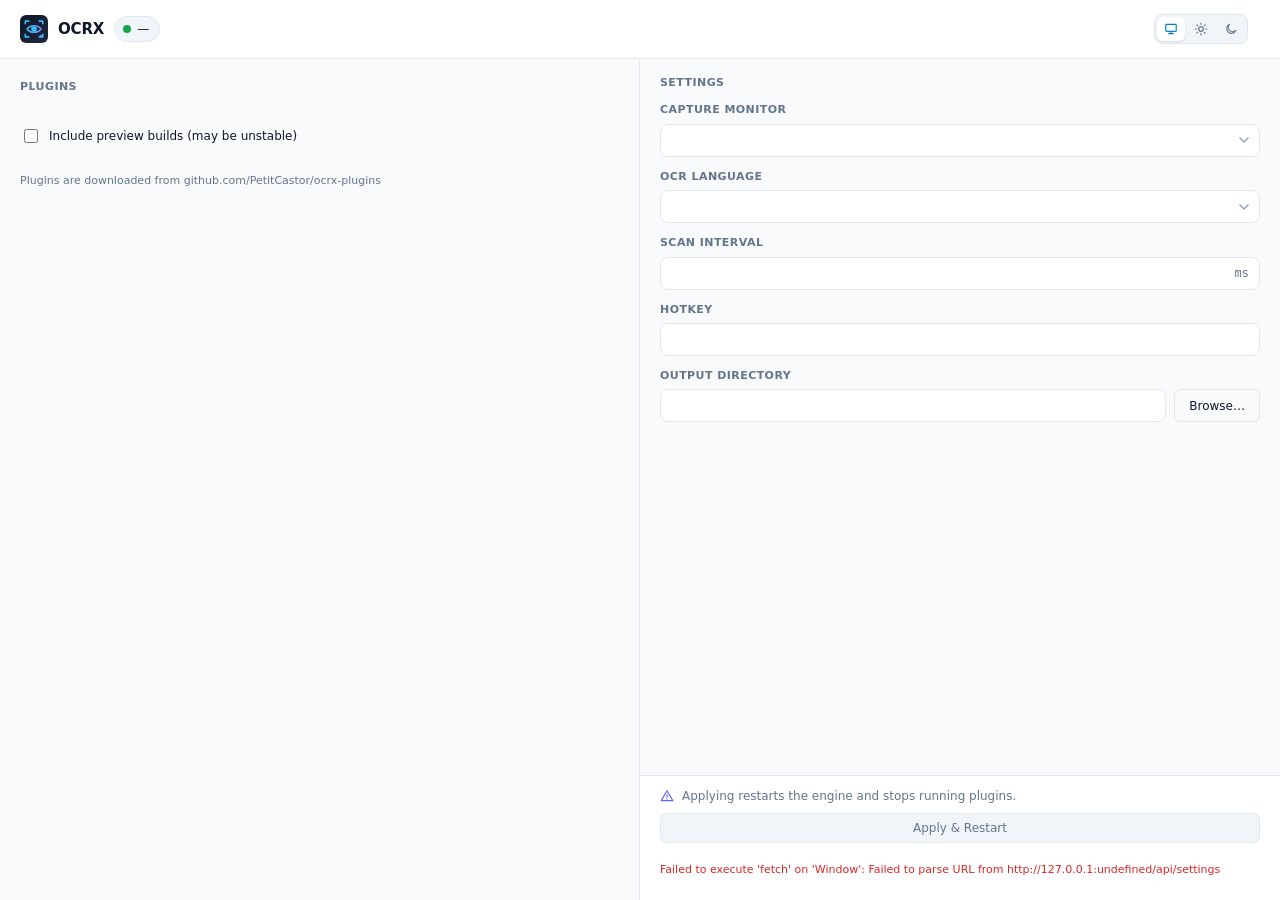
<file: src/Ocrx.Engine/ui/index.html>
<!doctype html>
<html lang="en">
<head>
<meta charset="UTF-8">
<meta name="viewport" content="width=device-width, initial-scale=1">
    <title>OCRX</title>
<link rel="stylesheet" href="app.css">
</head>
<body>
<div class="app">

  <header class="header">
    <div class="header-top">
      <div class="brand">
        <svg class="brand-mark" viewBox="0 0 256 256" width="28" height="28" aria-hidden="true">
          <defs>
            <linearGradient id="logoBgGrad" x1="0%" y1="0%" x2="100%" y2="100%">
              <stop offset="0%" stop-color="#0f172a"/>
              <stop offset="100%" stop-color="#1e293b"/>
            </linearGradient>
            <linearGradient id="logoAccentGrad" x1="0%" y1="0%" x2="100%" y2="0%">
              <stop offset="0%" stop-color="#38bdf8"/>
              <stop offset="100%" stop-color="#818cf8"/>
            </linearGradient>
          </defs>
          <rect width="256" height="256" rx="56" fill="url(#logoBgGrad)"/>
          <g stroke="#38bdf8" stroke-width="14" stroke-linecap="round" stroke-linejoin="round" fill="none">
            <path d="M 48,80 V 56 H 80"/>
            <path d="M 176,56 H 208 V 80"/>
            <path d="M 48,176 V 200 H 80"/>
            <path d="M 176,200 H 208 V 176"/>
          </g>
          <path d="M 64,128 C 90,88 166,88 192,128 C 166,168 90,168 64,128 Z"
                fill="none" stroke="url(#logoAccentGrad)" stroke-width="14" stroke-linejoin="round"/>
          <circle cx="128" cy="128" r="26" fill="#38bdf8"/>
          <circle cx="192" cy="192" r="12" fill="#818cf8"/>
        </svg>
        <span class="brand-name">OCRX</span>
        <span class="status-pill" id="status-pill">
          <span class="status-dot" id="status-dot" aria-hidden="true"></span>
          <span id="status-label">—</span>
        </span>
      </div>

      <div class="header-right">
        <div class="theme-toggle" id="theme-toggle" role="group" aria-label="Theme">
          <button type="button" data-theme-choice="system" aria-pressed="true" title="Use system theme" aria-label="System theme">
            <svg viewBox="0 0 24 24" width="14" height="14" fill="none" stroke="currentColor" stroke-width="2" stroke-linecap="round" stroke-linejoin="round" aria-hidden="true">
              <rect x="3" y="4" width="18" height="12" rx="1.5"/>
              <path d="M8 20h8M12 16v4"/>
            </svg>
          </button>
          <button type="button" data-theme-choice="light" aria-pressed="false" title="Light theme" aria-label="Light theme">
            <svg viewBox="0 0 24 24" width="14" height="14" fill="none" stroke="currentColor" stroke-width="2" stroke-linecap="round" stroke-linejoin="round" aria-hidden="true">
              <circle cx="12" cy="12" r="4"/>
              <path d="M12 2v2M12 20v2M4.93 4.93l1.41 1.41M17.66 17.66l1.41 1.41M2 12h2M20 12h2M4.93 19.07l1.41-1.41M17.66 6.34l1.41-1.41"/>
            </svg>
          </button>
          <button type="button" data-theme-choice="dark" aria-pressed="false" title="Dark theme" aria-label="Dark theme">
            <svg viewBox="0 0 24 24" width="14" height="14" fill="none" stroke="currentColor" stroke-width="2" stroke-linecap="round" stroke-linejoin="round" aria-hidden="true">
              <path d="M20 14.5A8 8 0 1 1 9.5 4a6.5 6.5 0 0 0 10.5 10.5Z"/>
            </svg>
          </button>
        </div>
        <span class="app-version" id="app-version"></span>
      </div>
    </div>
  </header>

  <main class="body">

    <section class="col col-plugins" aria-label="Plugins">
      <div class="section-label">Plugins</div>

      <ul class="plugin-list" id="plugin-list"></ul>

      <label class="checkbox-row">
        <input type="checkbox" id="preview-builds">
        Include preview builds (may be unstable)
      </label>
      <p class="catalog-note is-error" id="preview-error" hidden></p>
      <p class="catalog-note">Plugins are downloaded from github.com/PetitCastor/ocrx-plugins</p>
    </section>

    <section class="col col-settings" aria-label="Settings">
      <div class="settings-scroll">
        <div class="section-label">Settings</div>

        <div class="field">
          <label for="set-monitor">Capture monitor</label>
          <select class="control" id="set-monitor"></select>
        </div>

        <div class="field">
          <label for="set-ocr">OCR language</label>
          <select class="control" id="set-ocr"></select>
        </div>

        <div class="field">
          <label for="set-interval">Scan interval</label>
          <div class="suffix-group">
            <input class="control" id="set-interval" type="number" min="100" max="60000" style="border:none;">
            <span class="suffix">ms</span>
          </div>
        </div>

        <div class="field">
          <label for="set-hotkey">Hotkey</label>
          <input class="control mono-value" id="set-hotkey" type="text">
        </div>

        <div class="field">
          <label for="set-outdir">Output directory</label>
          <div class="field-row">
            <input class="control mono-value" id="set-outdir" type="text">
            <button type="button" class="btn" id="browse-outdir">Browse…</button>
          </div>
        </div>
      </div>

      <div class="settings-footer">
        <div class="warning-row">
          <svg viewBox="0 0 24 24" width="14" height="14" fill="none" stroke="currentColor" stroke-width="2" stroke-linecap="round" stroke-linejoin="round" aria-hidden="true">
            <path d="M12 3 2 20h20L12 3Z"/>
            <path d="M12 10v4M12 17h.01"/>
          </svg>
          <span>Applying restarts the engine and stops running plugins.</span>
        </div>
        <button type="button" class="btn btn-primary btn-block" id="apply-restart" disabled>Apply &amp; Restart</button>
        <p class="settings-status" id="settings-status" hidden></p>
      </div>
    </section>

  </main>
</div>

<script type="module" src="app.js"></script>
</body>
</html>
</file>
<file: src/Ocrx.Engine/ui/app.css>
/* ---------- Tokens ---------- */
:root {
  --bg: #f8fafc;
  --surface: #ffffff;
  --surface-2: #f1f5f9;
  --border: #e2e8f0;
  --text: #0f172a;
  --text-dim: #64748b;
  --accent: #0284c7;
  --accent-2: #6366f1;
  --danger: #dc2626;
  --ok: #16a34a;
}

@media (prefers-color-scheme: dark) {
  :root:not([data-theme="light"]) {
    --bg: #0f172a;
    --surface: #1e293b;
    --surface-2: #273449;
    --border: #334155;
    --text: #e2e8f0;
    --text-dim: #94a3b8;
    --accent: #38bdf8;
    --accent-2: #818cf8;
    --danger: #f87171;
    --ok: #4ade80;
  }
}

:root[data-theme="dark"] {
  --bg: #0f172a;
  --surface: #1e293b;
  --surface-2: #273449;
  --border: #334155;
  --text: #e2e8f0;
  --text-dim: #94a3b8;
  --accent: #38bdf8;
  --accent-2: #818cf8;
  --danger: #f87171;
  --ok: #4ade80;
}

/* ---------- Reset ---------- */
* { box-sizing: border-box; }
html, body { height: 100%; margin: 0; }
body {
  background: var(--bg);
  color: var(--text);
  font-family: "Segoe UI Variable Text", "Segoe UI", system-ui, sans-serif;
  font-size: 13px;
  line-height: 1.4;
  overflow: hidden;
  -webkit-font-smoothing: antialiased;
}
.mono {
  font-family: ui-monospace, "Cascadia Mono", monospace;
}
button, input, select {
  font-family: inherit;
  font-size: inherit;
  color: inherit;
}
:focus-visible {
  outline: 2px solid var(--accent);
  outline-offset: 2px;
}
svg { display: block; }
[hidden] { display: none !important; }

/* ---------- App shell ---------- */
.app {
  height: 100vh;
  display: grid;
  grid-template-rows: auto 1fr;
  min-width: 0;
}

/* ---------- Header ---------- */
.header {
  padding: 14px 20px;
  background: var(--surface);
  border-bottom: 1px solid var(--border);
}
.header-top {
  display: flex;
  align-items: center;
  justify-content: space-between;
  gap: 20px;
  flex-wrap: wrap;
}
.brand {
  display: flex;
  align-items: center;
  gap: 10px;
}
.brand-name {
  font-size: 15px;
  font-weight: 600;
  letter-spacing: -.01em;
}
.status-pill {
  display: inline-flex;
  align-items: center;
  gap: 6px;
  padding: 4px 10px 4px 8px;
  border-radius: 999px;
  background: var(--surface-2);
  border: 1px solid var(--border);
  font-size: 12px;
  color: var(--text);
  white-space: nowrap;
}
/* Additive, not part of the approved mock (which never opens a real connection to go stale): a
   muted treatment for TASK-UI-05 section 2's "reconnecting…" state, built from the same tokens
   rather than a new color. */
.status-pill.is-muted {
  opacity: .6;
}
.status-dot {
  width: 8px;
  height: 8px;
  border-radius: 50%;
  background: var(--ok);
  flex-shrink: 0;
  animation: pulse-glow 2s ease-in-out infinite;
}
@keyframes pulse-glow {
  0%, 100% { box-shadow: 0 0 0 0 color-mix(in srgb, var(--ok) 45%, transparent); }
  50%      { box-shadow: 0 0 0 6px color-mix(in srgb, var(--ok) 0%, transparent); }
}
@media (prefers-reduced-motion: reduce) {
  .status-dot { animation: none; }
}

.header-right {
  display: flex;
  align-items: center;
  gap: 12px;
}
.app-version {
  font-size: 11px;
  color: var(--text-dim);
  font-family: ui-monospace, "Cascadia Mono", monospace;
}
.theme-toggle {
  display: inline-flex;
  padding: 2px;
  border-radius: 8px;
  background: var(--surface-2);
  border: 1px solid var(--border);
  gap: 2px;
}
.theme-toggle button {
  display: flex;
  align-items: center;
  justify-content: center;
  width: 28px;
  height: 24px;
  border: none;
  border-radius: 6px;
  background: transparent;
  color: var(--text-dim);
  cursor: pointer;
}
.theme-toggle button:hover {
  color: var(--text);
}
.theme-toggle button[aria-pressed="true"] {
  background: var(--surface);
  color: var(--accent);
  box-shadow: 0 1px 2px rgba(0, 0, 0, .12);
}

/* ---------- Body / columns ---------- */
.body {
  display: grid;
  grid-template-columns: 1fr 1fr;
  min-height: 0;
  overflow: hidden;
}
.col {
  min-height: 0;
  overflow-y: auto;
  display: flex;
  flex-direction: column;
}
.col-plugins {
  border-right: 1px solid var(--border);
  padding: 20px;
  gap: 16px;
}
.col-settings {
  padding: 0;
}
.settings-scroll {
  flex: 1 1 auto;
  overflow-y: auto;
  padding: 16px 20px;
  display: flex;
  flex-direction: column;
  gap: 12px;
  min-height: 0;
}
.settings-footer {
  flex: 0 0 auto;
  padding: 12px 20px;
  border-top: 1px solid var(--border);
  background: var(--surface);
  display: flex;
  flex-direction: column;
  gap: 8px;
}

@media (max-width: 820px) {
  .body {
    grid-template-columns: 1fr;
    overflow-y: auto;
  }
  .col { overflow-y: visible; }
  .col-plugins {
    border-right: none;
    border-bottom: 1px solid var(--border);
  }
  .col-settings { overflow: visible; }
  .settings-scroll { overflow-y: visible; }
}

.section-label {
  font-size: 11px;
  text-transform: uppercase;
  letter-spacing: .04em;
  color: var(--text-dim);
  font-weight: 600;
}

/* ---------- Plugin list ---------- */
.plugin-list {
  list-style: none;
  margin: 0;
  padding: 0;
  display: flex;
  flex-direction: column;
  gap: 4px;
}
.plugin-row {
  width: 100%;
  display: flex;
  align-items: center;
  gap: 10px;
  padding: 10px;
  border-radius: 8px;
  border: 1px solid transparent;
  background: transparent;
  cursor: pointer;
  text-align: left;
}
.plugin-row:hover {
  background: var(--surface-2);
}
.plugin-row[aria-expanded="true"] {
  background: var(--surface-2);
  border-color: var(--border);
}
.plugin-row .glyph {
  flex: 0 0 auto;
  width: 12px;
  height: 12px;
  display: flex;
  align-items: center;
  justify-content: center;
}
.plugin-row .row-main {
  flex: 1 1 auto;
  min-width: 0;
  display: flex;
  flex-direction: column;
  gap: 2px;
}
.plugin-row .row-name {
  font-size: 13px;
  color: var(--text);
}
.plugin-row .row-sub {
  font-size: 11px;
  color: var(--text-dim);
}
.plugin-row .row-sub .mono { color: var(--text-dim); }
.plugin-row .row-state {
  flex: 0 0 auto;
  font-size: 12px;
  text-align: right;
  white-space: nowrap;
}
.state-connected { color: var(--ok); }
.state-update { color: var(--accent-2); }
.state-dim { color: var(--text-dim); }

.plugin-detail {
  margin: 4px 0 8px;
  padding: 14px;
  border-radius: 8px;
  background: var(--surface);
  border: 1px solid var(--border);
  display: flex;
  flex-direction: column;
  gap: 10px;
}
.plugin-detail h3 {
  margin: 0;
  font-size: 14px;
  font-weight: 600;
}
.plugin-detail .detail-version {
  font-size: 11px;
  color: var(--text-dim);
  font-family: ui-monospace, "Cascadia Mono", monospace;
  margin-left: 8px;
  font-weight: 400;
}
.plugin-detail p {
  margin: 0;
  font-size: 12px;
  color: var(--text-dim);
  max-width: 60ch;
}
.action-row {
  display: flex;
  gap: 8px;
  flex-wrap: wrap;
}

.plugin-logs {
  display: flex;
  flex-direction: column;
  gap: 8px;
  border-top: 1px solid var(--border);
  padding-top: 10px;
}
.plugin-logs-header {
  display: flex;
  align-items: center;
  justify-content: space-between;
  gap: 8px;
}
.plugin-logs-header h4 {
  margin: 0;
  font-size: 12px;
  font-weight: 600;
}
.plugin-logs-close { padding: 4px 8px; }
.plugin-log-status {
  margin: 0;
  font-size: 11px;
  color: var(--text-dim);
}
.plugin-log-status.is-error { color: var(--danger); }
.plugin-log-status.is-warning { color: var(--accent-2); }
.plugin-log-output {
  max-height: 220px;
  margin: 0;
  overflow: auto;
  padding: 8px;
  border: 1px solid var(--border);
  border-radius: 6px;
  background: var(--surface-2);
  color: var(--text);
  font: 11px/1.5 ui-monospace, "Cascadia Mono", monospace;
  white-space: pre-wrap;
  overflow-wrap: anywhere;
}
.plugin-log-line { display: block; }
.plugin-log-stream {
  display: inline-block;
  width: 54px;
  color: var(--text-dim);
}
.stream-stderr .plugin-log-stream { color: var(--danger); }
.stream-engine .plugin-log-stream { color: var(--accent-2); }

/* Additive, not part of the approved mock (which never models a failed action): inline row-level
   error text for TASK-UI-05 section 4's "errors render inline on the row, not as a dialog" — reuses
   --danger, the token the design already carries for exactly this purpose. */
.row-error {
  font-size: 12px;
  color: var(--danger);
  margin: 0;
}

/* ---------- Buttons ---------- */
.btn {
  appearance: none;
  border-radius: 6px;
  padding: 7px 14px;
  font-size: 12px;
  font-weight: 500;
  cursor: pointer;
  border: 1px solid var(--border);
  background: transparent;
  color: var(--text);
}
.btn:hover { background: var(--surface-2); }
.btn:disabled {
  cursor: not-allowed;
  opacity: .6;
}
.btn-primary {
  background: var(--accent);
  border-color: var(--accent);
  color: var(--bg);
}
.btn-primary:hover {
  filter: brightness(1.06);
}
.btn-primary:disabled {
  background: var(--surface-2);
  border-color: var(--border);
  color: var(--text-dim);
  cursor: not-allowed;
  filter: none;
  opacity: 1;
}
.btn-block { width: 100%; }

.checkbox-row {
  display: flex;
  align-items: center;
  gap: 8px;
  font-size: 12px;
  color: var(--text);
}
.checkbox-row input { accent-color: var(--accent); width: 14px; height: 14px; }

.plugin-autostart {
  margin-top: 8px;
  color: var(--text-dim);
}

.catalog-note {
  font-size: 11px;
  color: var(--text-dim);
}
.catalog-note.is-error {
  color: var(--danger);
}

/* ---------- Settings fields ---------- */
.field {
  display: flex;
  flex-direction: column;
  gap: 6px;
}
.field label {
  font-size: 11px;
  text-transform: uppercase;
  letter-spacing: .04em;
  color: var(--text-dim);
  font-weight: 600;
}
.control {
  width: 100%;
  border-radius: 8px;
  border: 1px solid var(--border);
  background: var(--surface);
  color: var(--text);
  padding: 8px 10px;
  font-size: 13px;
}
select.control {
  appearance: none;
  background-image: url("data:image/svg+xml,%3Csvg xmlns='http://www.w3.org/2000/svg' width='10' height='6' viewBox='0 0 10 6'%3E%3Cpath d='M1 1l4 4 4-4' stroke='%2394a3b8' stroke-width='1.5' fill='none' stroke-linecap='round' stroke-linejoin='round'/%3E%3C/svg%3E");
  background-repeat: no-repeat;
  background-position: right 10px center;
  padding-right: 28px;
}
.suffix-group {
  display: flex;
  align-items: center;
  border-radius: 8px;
  border: 1px solid var(--border);
  background: var(--surface);
}
.suffix-group input {
  border: none;
  background: transparent;
  padding: 8px 10px;
  flex: 1 1 auto;
  min-width: 0;
  font-family: ui-monospace, "Cascadia Mono", monospace;
}
.suffix-group .suffix {
  padding: 0 10px 0 0;
  color: var(--text-dim);
  font-size: 12px;
  font-family: ui-monospace, "Cascadia Mono", monospace;
}
.field-row {
  display: flex;
  gap: 8px;
}
.field-row .control { flex: 1 1 auto; min-width: 0; }
input.control.mono-value {
  font-family: ui-monospace, "Cascadia Mono", monospace;
}

.warning-row {
  display: flex;
  align-items: flex-start;
  gap: 8px;
  font-size: 12px;
  color: var(--text-dim);
}
.warning-row svg { flex: 0 0 auto; margin-top: 1px; color: var(--accent-2); }

/* Additive, not part of the approved mock (which never models a pending restart or a save error):
   a transient status line under Apply & Restart for TASK-UI-05 section 5, using the same small
   muted typography as .catalog-note rather than a new style. */
.settings-status {
  font-size: 11px;
  color: var(--text-dim);
}
.settings-status.is-error {
  color: var(--danger);
}
</file>
